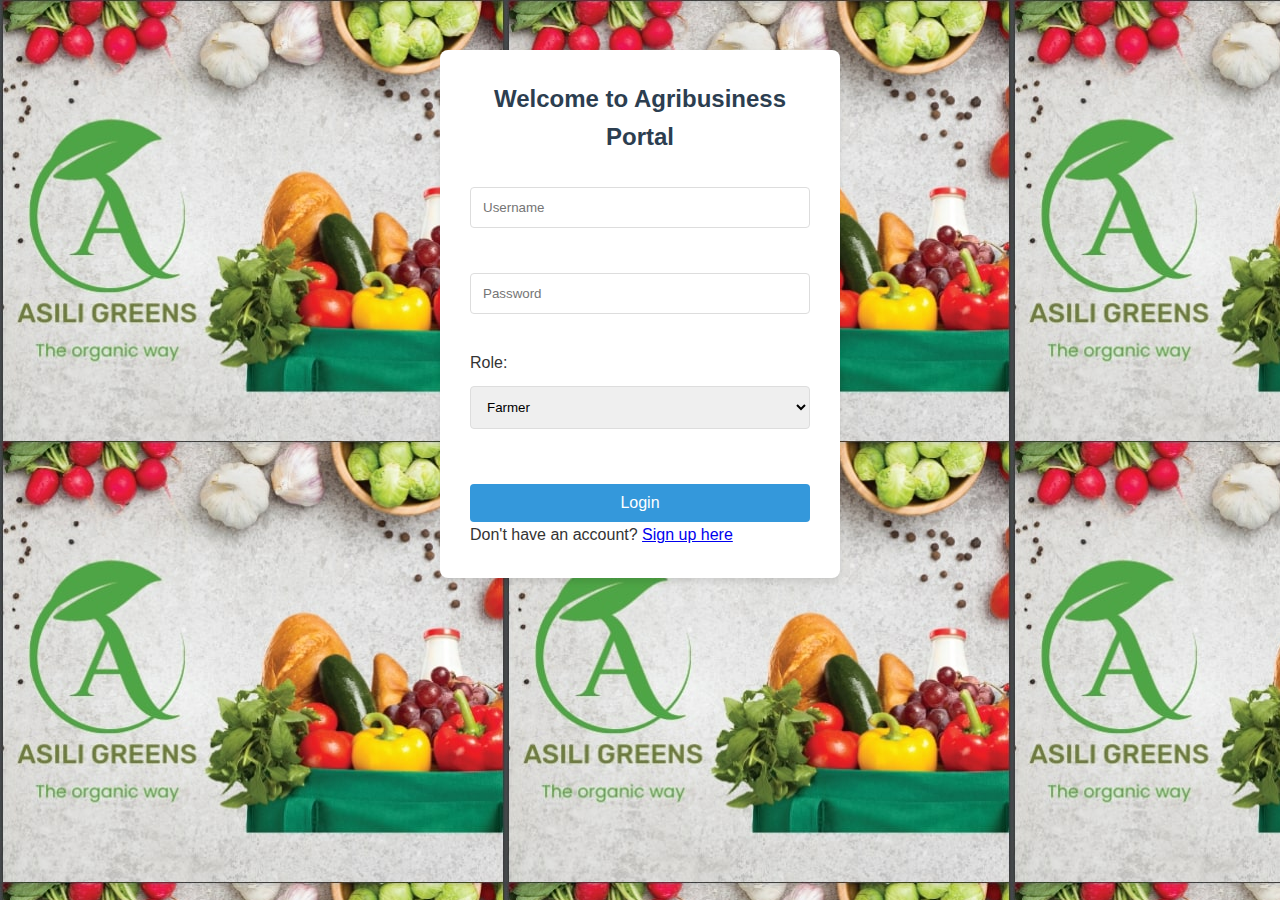
<file: index.html>
<!DOCTYPE html>
<html lang="en">
<head>
    <meta charset="UTF-8">
    <meta name="viewport" content="width=device-width, initial-scale=1.0">
    <title>Agribusiness Portal - Login</title>
    <link rel="stylesheet" href="css/styles.css">
    <style>
        /* Inline styles to ensure the background image is applied */
        body {
            background-image: url('images/asili.jpg'); /* Update with the correct path */
            background-position: center;
            background-repeat: repeat;
            background-size: auto;
            background-position: top left;
            background-attachment: fixed; /* Optional: makes the background fixed during scrolling */
        }
    </style>
</head>
<body>
    <div class="login-container">
        <h2>Welcome to Agribusiness Portal</h2>
        <form id="login-form">
            <input type="text" name="username" id="username" placeholder="Username" required><br><br>
            <input type="password" name="password" id="password" placeholder="Password" required><br><br>
            <label for="role">Role: </label>
            <select name="role" id="role" required>
                <option value="farmer">Farmer</option>
                <option value="agrovet">Agrovet</option>
                <option value="admin">Admin</option>
            </select><br><br>
            <button type="submit">Login</button>
        </form>
        <p>Don't have an account? <a href="signup.html">Sign up here</a></p>
    </div>

    <script src="js/main.js"></script>
</body>
</html>
</file>
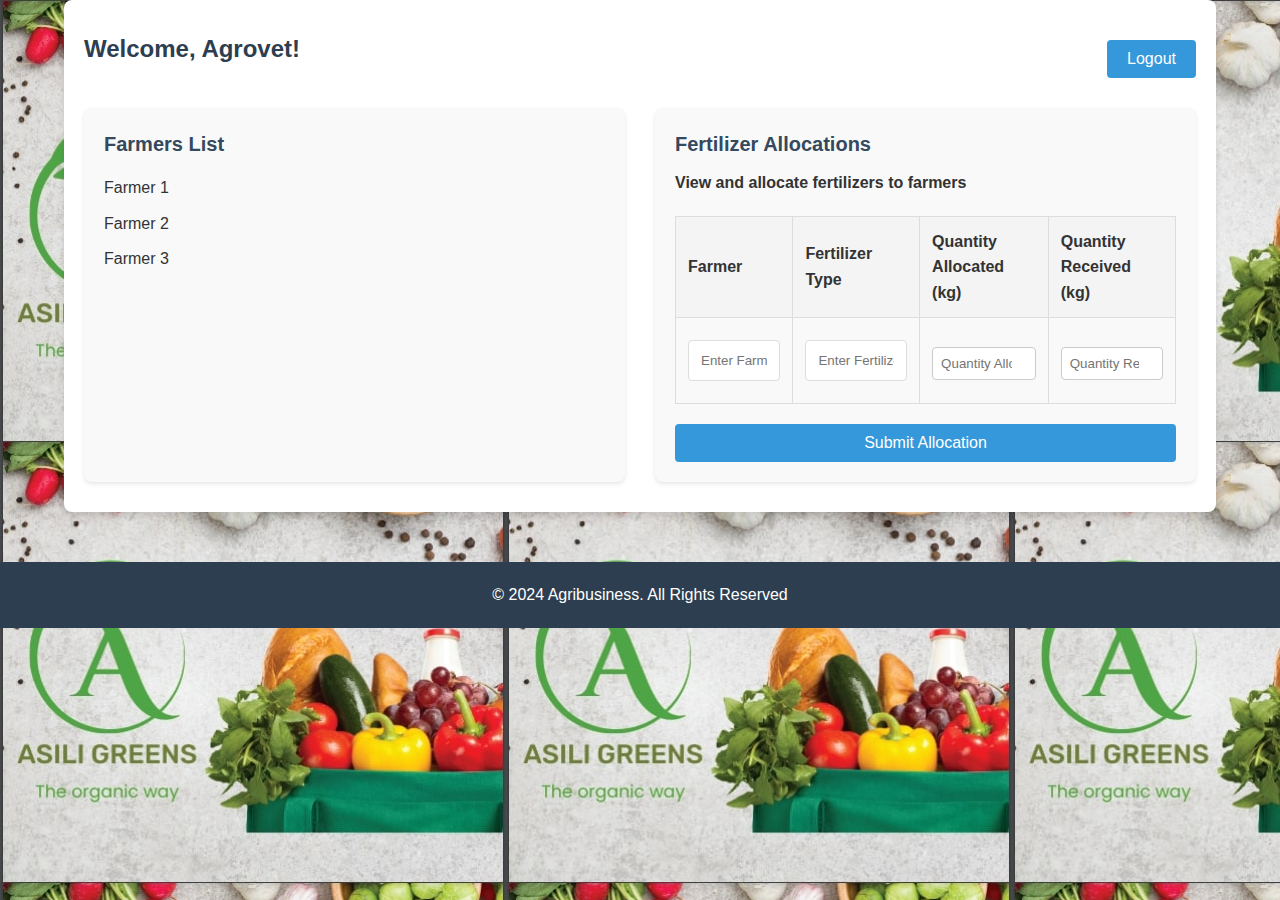
<file: agrovet_dashboard.html>
<!DOCTYPE html>
<html lang="en">
<head>
    <meta charset="UTF-8">
    <meta name="viewport" content="width=device-width, initial-scale=1.0">
    <title>Agrovet Dashboard</title>
    <link rel="stylesheet" href="css/styles.css">
    <style>
        /* Inline styles to ensure the background image is applied */
        body {
            background-image: url('images/asili.jpg'); /* Update with the correct path */
            background-position: center;
            background-repeat: repeat;
            background-size: auto;
            background-position: top left;
            background-attachment: fixed; /* Optional: makes the background fixed during scrolling */
        }
    </style>
</head>
<body>
    <div class="dashboard-container">
        <div class="dashboard-header">
            <h3>Welcome, Agrovet!</h3>
            <a href="index.html"><button>Logout</button></a>
        </div>
        <div class="dashboard-content">
            <div class="dashboard-card">
                <h4>Farmers List</h4>
                <ul>
                    <li>Farmer 1</li>
                    <li>Farmer 2</li>
                    <li>Farmer 3</li>
                    <!-- Add more farmers here -->
                </ul>
            </div>

            <div class="dashboard-card">
                <h4>Fertilizer Allocations</h4>
                <p><strong>View and allocate fertilizers to farmers</strong></p>
                
                <!-- Table for inputting fertilizer allocation details -->
                <table>
                    <tr>
                        <th>Farmer</th>
                        <th>Fertilizer Type</th>
                        <th>Quantity Allocated (kg)</th>
                        <th>Quantity Received (kg)</th>
                    </tr>
                    <tr>
                        <td><input type="text" name="farmer" placeholder="Enter Farmer Name"></td>
                        <td><input type="text" name="fertilizer-type" placeholder="Enter Fertilizer Type"></td>
                        <td><input type="number" name="quantity-allocated" placeholder="Quantity Allocated"></td>
                        <td><input type="number" name="quantity-received" placeholder="Quantity Received"></td>
                    </tr>
                    <!-- You can add more rows as needed -->
                </table>

                <!-- Submit Button -->
                <button type="submit">Submit Allocation</button>
            </div>
        </div>
    </div>
    <footer>
        <p>&copy; 2024 Agribusiness. All Rights Reserved</p>
    </footer>

    <script src="js/main.js"></script>
</body>
</html>
</file>
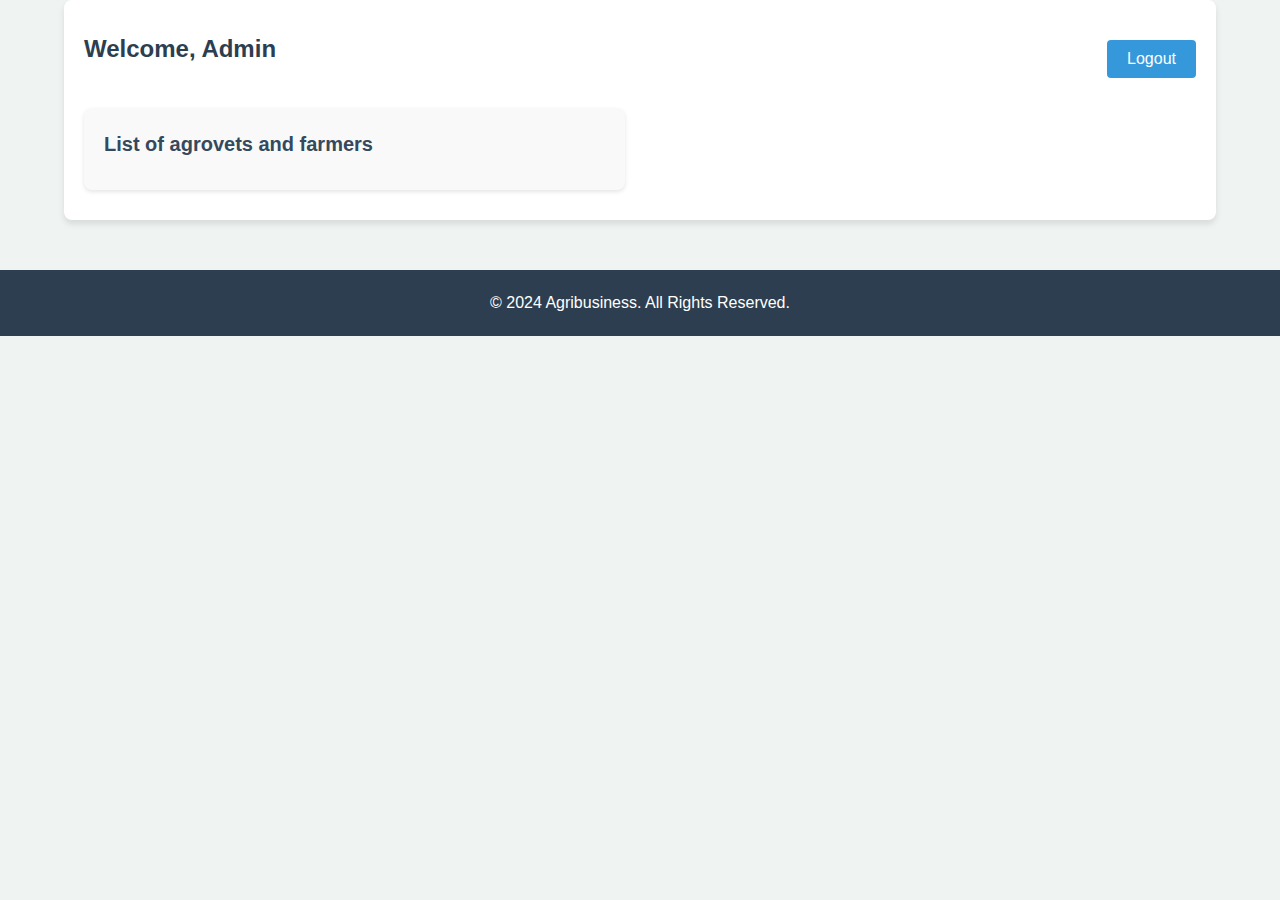
<file: customer_dashboard.html>
<!DOCTYPE html>
<html lang="en">
<head>
    <meta charset="UTF-8">
    <meta name="viewport" content="width=device-width, initial-scale=1.0">
    <title>Admin Dashboard</title>
    <link rel="stylesheet" href="css/styles.css">
</head>
<body>
    <div class="dashboard-container">
        <div class="dashboard-header">
            <h3>Welcome, Admin</h3>
            <a href="index.html"><button>Logout</button></a>
        </div>
        <div class="dashboard-content">
            <div class="dashboard-card">
                <h4>List of agrovets and farmers</h4>
            </div>
        </div>
    </div>
    <footer>
        <p>&copy; 2024 Agribusiness. All Rights Reserved.</p>
    </footer>

    <script src="js/main.js"></script>
</body>
</html>
</file>
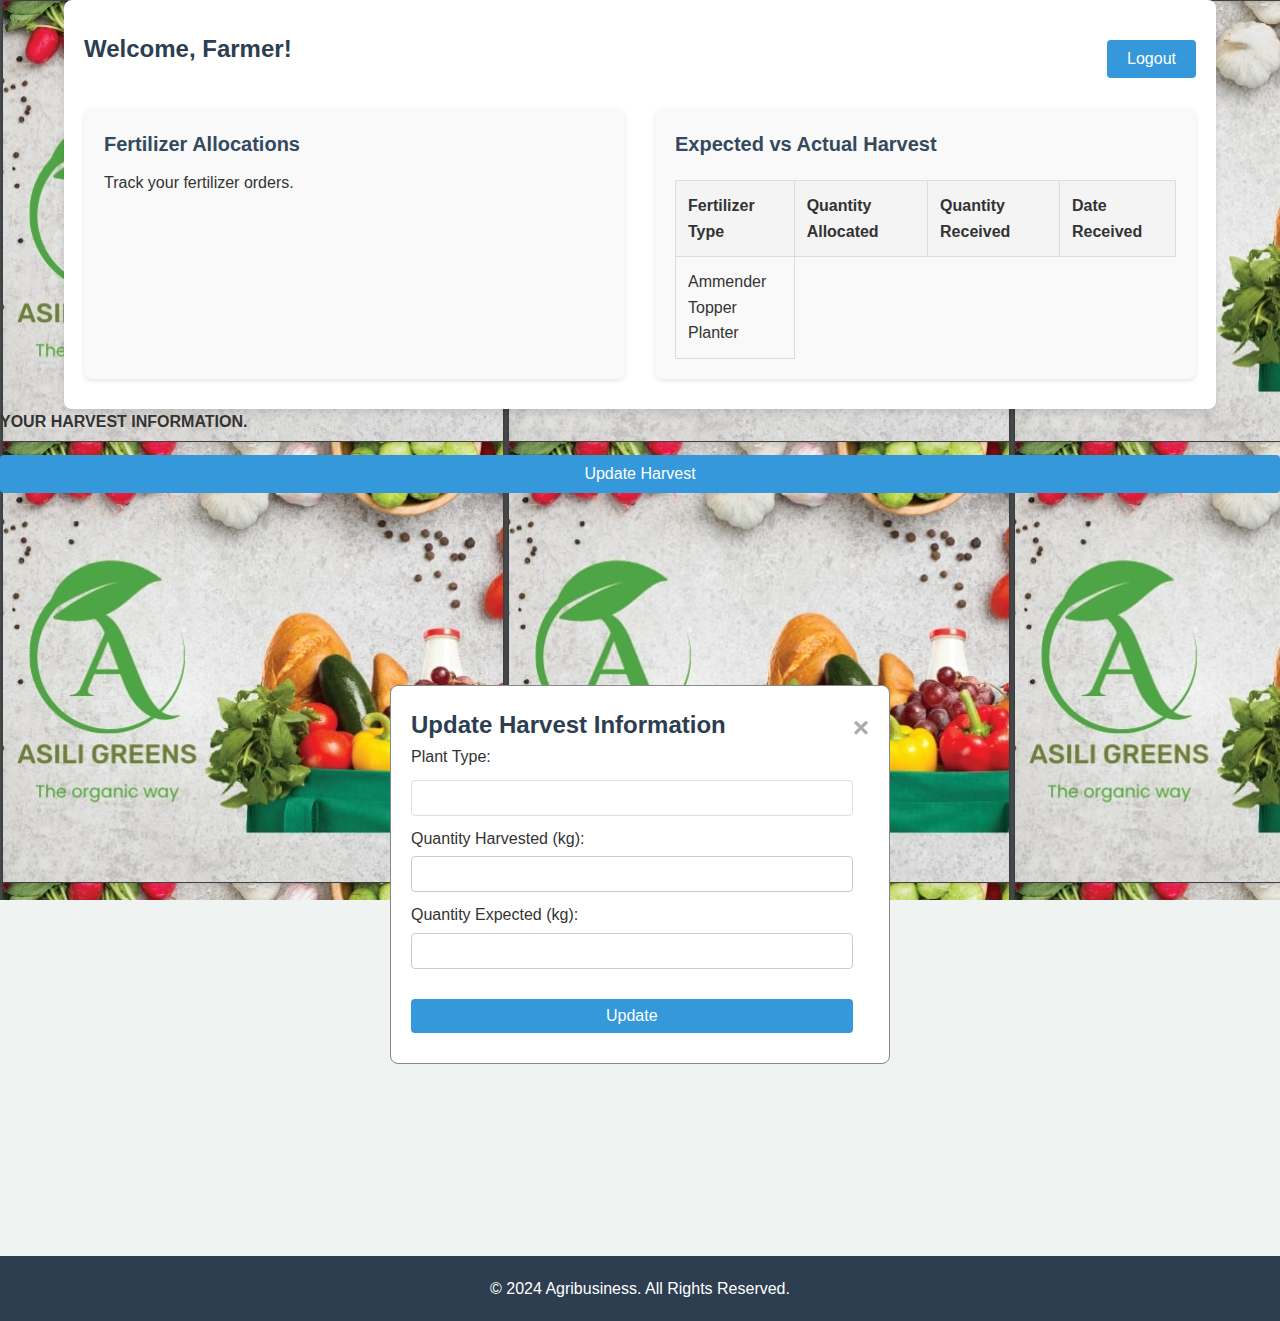
<file: farmer_dashboard.html>
<!DOCTYPE html>
<html lang="en">
<head>
    <meta charset="UTF-8">
    <meta name="viewport" content="width=device-width, initial-scale=1.0">
    <title>Farmer Dashboard</title>
    <link rel="stylesheet" href="css/styles.css">
    <style>
        /* Inline styles to ensure the background image is applied */
        body {
            background-image: url('images/asili.jpg'); /* Update with the correct path */
            background-position: center;
            background-repeat: repeat;
            background-size: auto;
            background-position: top left;
            background-attachment: fixed; /* Optional: makes the background fixed during scrolling */
        }
    </style>
</head>
<body>
    <div class="dashboard-container">
        <div class="dashboard-header">
            <h3>Welcome, Farmer!</h3>
            <a href="index.html"><button>Logout</button></a>
        </div>
        <div class="dashboard-content">
            <div class="dashboard-card">
                <h4>Fertilizer Allocations</h4>
                <p>Track your fertilizer orders.</p>
            </div>
            <div class="dashboard-card">
                <h4>Expected vs Actual Harvest</h4>
                <table>
                    <tr>
                        <th>Fertilizer Type</th>
                        <th>Quantity Allocated</th>
                        <th>Quantity Received</th>
                        <th>Date Received</th>
                    </tr>
                
                    <tr>
                        <td>Ammender</br>
                        Topper</br>Planter
            
                    </td>
                        
                    </tr>
                    
                </table>
              
            </div>
        </div>
    </div>
    <p><strong>YOUR HARVEST INFORMATION.</strong></p>
                  <!-- Button to open the modal form -->
                  <button id="updateHarvestBtn">Update Harvest</button>
        <!-- The Modal for updating harvest -->
    <div id="updateHarvestModal" class="modal">
        <div class="modal-content">
            <span class="close" id="closeModal">&times;</span>
            <h3>Update Harvest Information</h3>
            <form id="updateHarvestForm">
                <label for="plant-type">Plant Type:</label>
                <input type="text" id="plant-type" name="plant-type" required>

                <label for="quantity-harvested">Quantity Harvested (kg):</label>
                <input type="number" id="quantity-harvested" name="quantity-harvested" required>

                <label for="quantity-expected">Quantity Expected (kg):</label>
                <input type="number" id="quantity-expected" name="quantity-expected" required>

                <button type="submit">Update</button>
            </form>
        </div>
    </div>
    <footer>
        <p>&copy; 2024 Agribusiness. All Rights Reserved.</p>
    </footer>
    <script src="js/main.js"></script>
</body>
</html>
</file>
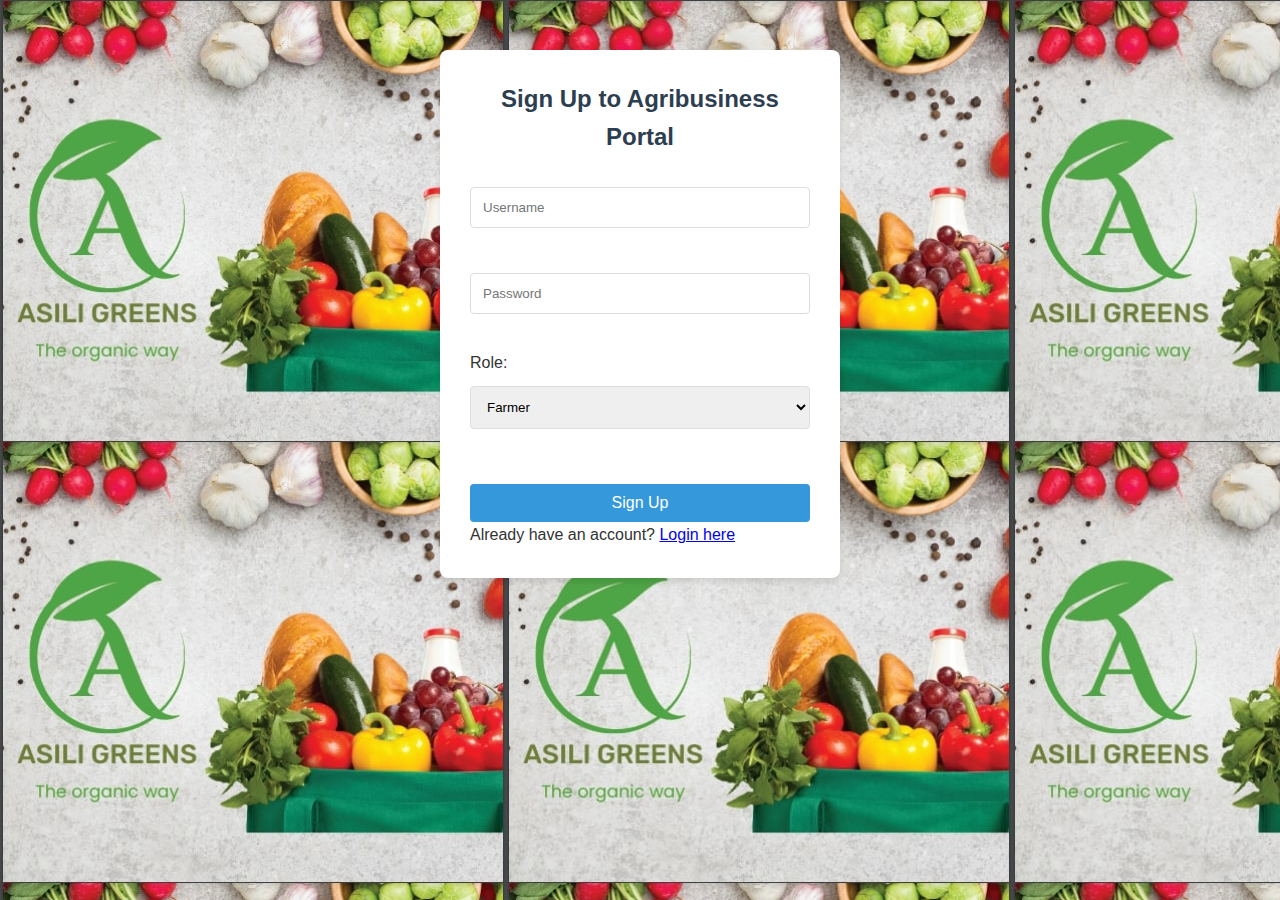
<file: signup.html>
<!DOCTYPE html>
<html lang="en">
<head>
    <meta charset="UTF-8">
    <meta name="viewport" content="width=device-width, initial-scale=1.0">
    <title>Agribusiness Portal - Sign Up</title>
    <link rel="stylesheet" href="css/styles.css">
    <style>
        /* Inline styles to ensure the background image is applied */
        body {
            background-image: url('images/asili.jpg'); /* Update with the correct path */
            background-position: center;
            background-repeat: repeat;
            background-size: auto;
            background-position: top left;
            background-attachment: fixed; /* Optional: makes the background fixed during scrolling */
        }
    </style>
</head>
<body>
    <div class="signup-container">
        <h2>Sign Up to Agribusiness Portal</h2>
        <form id="signup-form">
            <input type="text" name="username" id="signup-username" placeholder="Username" required><br><br>
            <input type="password" name="password" id="signup-password" placeholder="Password" required><br><br>
            <label for="role">Role: </label>
            <select name="role" id="signup-role" required>
                <option value="farmer">Farmer</option>
                <option value="agrovet">Agrovet</option>
                <option value="admin"></option>
            </select><br><br>
            <button type="submit">Sign Up</button>
        </form>
        <p>Already have an account? <a href="index.html">Login here</a></p>
    </div>

    <script src="js/main.js"></script>
</body>
</html>
</file>
<file: css/styles.css>
/* Global Styles */
* {
    margin: 0;
    padding: 0;
    box-sizing: border-box;
}

body {
    font-family: 'Arial', sans-serif;
    background-size: cover;
    background-position: center;
    background-repeat: no-repeat;
    background-attachment: fixed; /* Optional: makes the background image fixed during scrolling */
    background-color: #eff3f1;
    color: #333;
    line-height: 1.6;
}

h1, h2, h3 {
    font-family: 'Arial', sans-serif;
    color: #2c3e50;
}

/* Login and Sign-up Form */
.login-container, .signup-container {
    width: 100%;
    max-width: 400px;
    margin: 50px auto;
    background-color: white;
    padding: 30px;
    box-shadow: 0 4px 6px rgba(0, 0, 0, 0.1);
    border-radius: 8px;
}

h2 {
    text-align: center;
    color: #2c3e50;
    margin-bottom: 20px;
}

input[type="text"], input[type="password"], select {
    width: 100%;
    padding: 12px;
    margin: 10px 0;
    border: 1px solid #ddd;
    border-radius: 4px;
}

input[type="text"]:focus, input[type="password"]:focus, select:focus {
    border-color: #3498db;
    outline: none;
}

button {
    width: 100%;
    padding: 12px;
    background-color: #3498db;
    color: white;
    border: none;
    border-radius: 4px;
    cursor: pointer;
    font-size: 16px;
}

button:hover {
    background-color: #2980b9;
}

button:active {
    background-color: #2980b9;
}

/* Dashboard */
.dashboard-container {
    width: 80%;
    max-width: 1200px;
    margin: 50px auto;
    padding: 20px;
    background-color: white;
    box-shadow: 0 4px 6px rgba(0, 0, 0, 0.1);
    border-radius: 8px;
}

.dashboard-header {
    display: flex;
    justify-content: space-between;
    align-items: center;
    margin-bottom: 20px;
}

.dashboard-header h3 {
    font-size: 24px;
    color: #2c3e50;
}

.dashboard-card {
    background-color: #ecf0f1;
    padding: 20px;
    margin: 10px 0;
    border-radius: 8px;
}

.dashboard-card h4 {
    margin-bottom: 10px;
    font-size: 20px;
}

.dashboard-card p {
    font-size: 16px;
}

.dashboard-card:hover {
    background-color: #dfe6e9; /* Slightly darker shade */
}

.dashboard-content {
    display: grid;
    grid-template-columns: repeat(2, 1fr);
    gap: 30px;
}

@media (max-width: 768px) {
    .dashboard-content {
        grid-template-columns: 1fr; /* Stack columns on smaller screens */
    }
}

footer {
    background-color: #2c3e50;
    color: white;
    text-align: center;
    padding: 20px 0;
    margin-top: 50px;
}

footer a {
    color: #3498db;
    text-decoration: none;
}

footer a:hover {
    text-decoration: underline;
}

footer a:visited {
    color: #2980b9;
}

.modal-content {
    background-color: #fff;
    margin: 15% auto;
    padding: 20px;
    border: 1px solid #888;
    width: 80%; /* Could be more or less, depending on screen size */
    max-width: 500px;
    border-radius: 8px;
}

/* Close button for modal */
.close {
    color: #aaa;
    float: right;
    font-size: 28px;
    font-weight: bold;
}

.close:hover,
.close:focus {
    color: black;
    text-decoration: none;
    cursor: pointer;
}

/* Style the form inside the modal */
.modal form {
    display: flex;
    flex-direction: column;
}

.modal input, .modal select, .modal button {
    margin-bottom: 10px;
    padding: 8px;
    font-size: 16px;
}
table {
    width: 100%;
    border-collapse: collapse;
    margin-top: 20px;
}

th, td {
    padding: 12px;
    text-align: left;
    border: 1px solid #ddd;
}

th {
    background-color: #f4f4f4;
}

input {
    width: 100%;
    padding: 8px;
    margin-top: 5px;
    border-radius: 4px;
    border: 1px solid #ccc;
}

button {
    width: 100%;
    padding: 12px;
    background-color: #3498db;
    color: white;
    border: none;
    border-radius: 4px;
    cursor: pointer;
    font-size: 16px;
    margin-top: 20px;
}

button:hover {
    background-color: #2980b9;
}
.dashboard-container {
    width: 90%;
    max-width: 1200px;
    margin: 0 auto;
    padding: 20px;
    background-color: #fff;
    box-shadow: 0 4px 6px rgba(0, 0, 0, 0.1);
    border-radius: 8px;
}

.dashboard-header {
    display: flex;
    justify-content: space-between;
    align-items: center;
    margin-bottom: 20px;
}

h3 {
    color: #2c3e50;
    font-size: 24px;
}

button {
    padding: 10px 20px;
    background-color: #3498db;
    color: white;
    border: none;
    border-radius: 4px;
    cursor: pointer;
}

button:hover {
    background-color: #2980b9;
}

.dashboard-card {
    background-color: #f9f9f9;
    padding: 20px;
    margin: 10px 0;
    border-radius: 8px;
    box-shadow: 0 2px 4px rgba(0, 0, 0, 0.1);
}

h4 {
    color: #34495e;
    font-size: 20px;
    margin-bottom: 10px;
}

ul {
    list-style-type: none;
    padding-left: 0;
}

li {
    font-size: 16px;
    padding: 5px 0;
}

footer {
    background-color: #2c3e50;
    color: white;
    text-align: center;
    padding: 20px 0;
    margin-top: 50px;
}

footer p {
    margin: 0;
}
</file>
